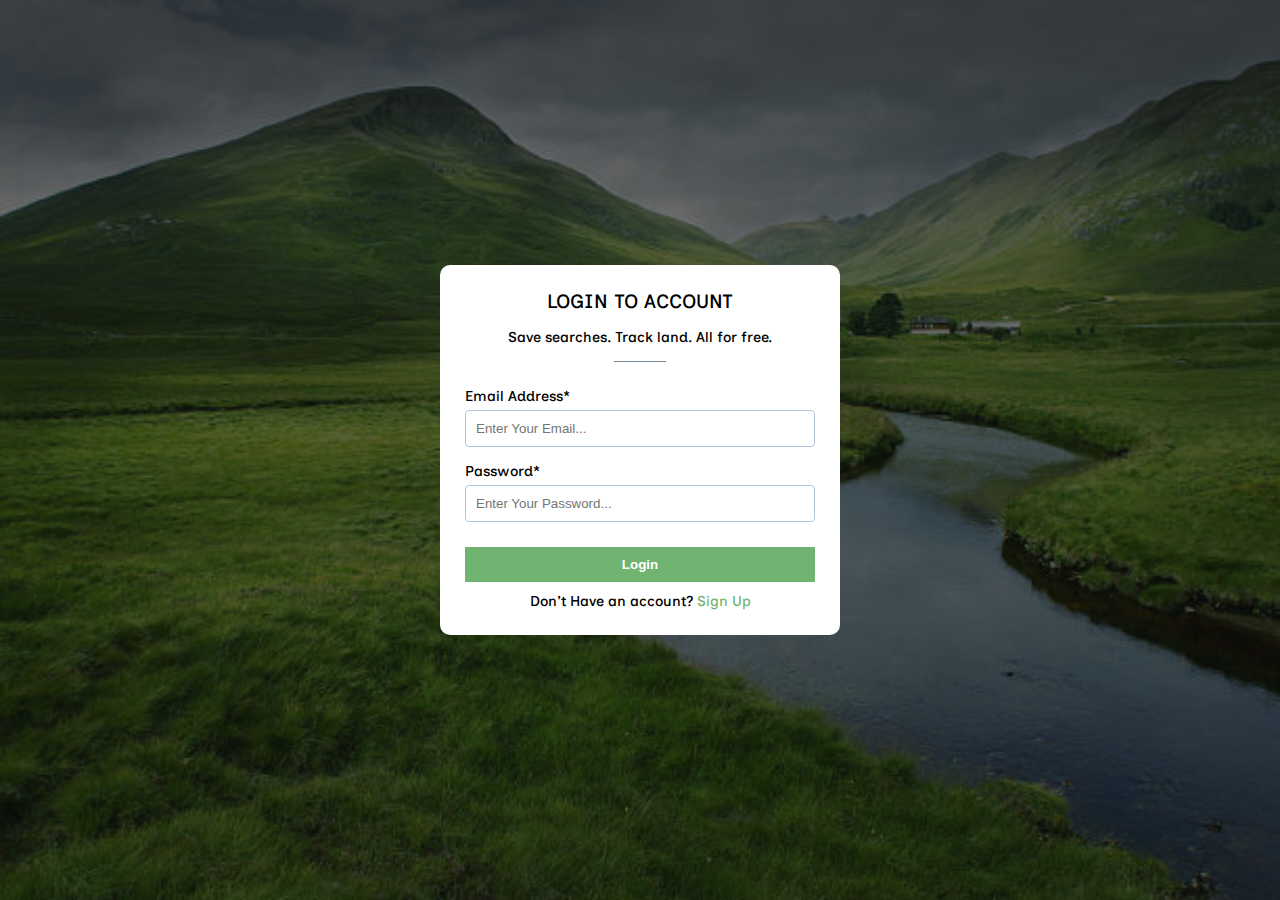
<file: index.html>
<!DOCTYPE html>
<html lang="en">
<head>
    <meta charset="UTF-8">
    <meta name="viewport" content="width=device-width, initial-scale=1.0">
    <title>Amazing - [Login - Form]</title>
    <link rel="stylesheet" href="style.css">
    <link rel="shortcut icon" href="./imgs/favicon.ico" type="image/x-icon">
</head>
<body>
    <div class="main-container">

        <form action="" method="post">

            <div class="header">

                <h1>LOGIN TO ACCOUNT</h1>
                <p>Save searches. Track land. All for free.</p>
                <div class="line"></div>

            </div>

            <div class="content">

                <label>Email Address*</label>
                <input type="email" placeholder="Enter Your Email..." required>

                <label>Password*</label>
                <input type="password" placeholder="Enter Your Password..." required>

                <button type="submit">Login</button>

            </div>

            <div class="footer">
                <p>Don't Have an account? <a href="./register.html">Sign Up</a></p>
            </div>

        </form>

    </div>
</body>
</html>
</file>
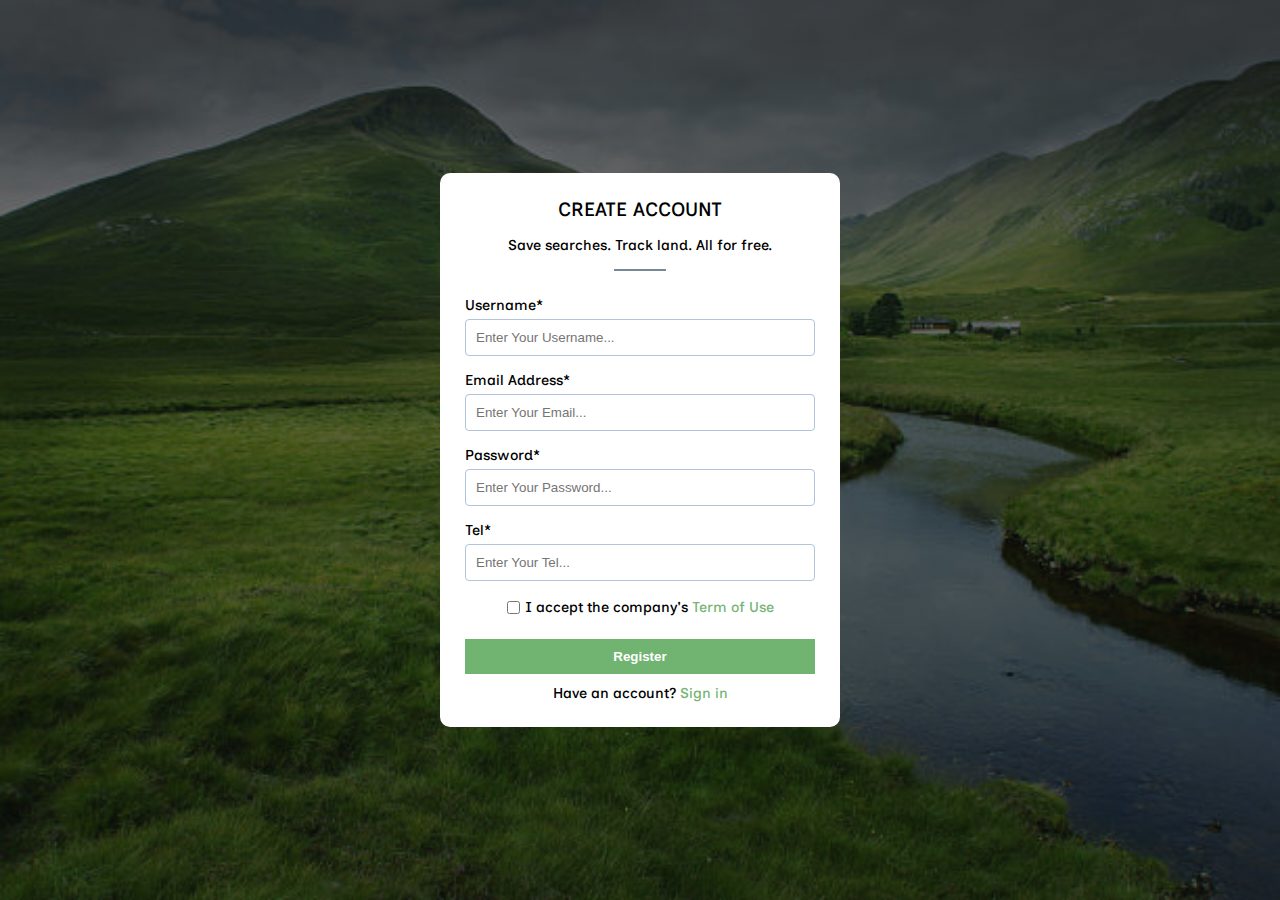
<file: register.html>
<!DOCTYPE html>
<html lang="en">
<head>
    <meta charset="UTF-8">
    <meta name="viewport" content="width=device-width, initial-scale=1.0">
    <title>Amazing - [Registration - Form]</title>
    <link rel="stylesheet" href="style.css">
    <link rel="shortcut icon" href="./imgs/favicon.ico" type="image/x-icon">
</head>
<body>
    <div class="main-container">

        <form action="" method="post">

            <div class="header">

                <h1>CREATE ACCOUNT</h1>
                <p>Save searches. Track land. All for free.</p>
                <div class="line"></div>

            </div>

            <div class="content">

                <label>Username*</label>
                <input type="text" placeholder="Enter Your Username..." required>

                <label>Email Address*</label>
                <input type="email" placeholder="Enter Your Email..." required>

                <label>Password*</label>
                <input type="password" placeholder="Enter Your Password..." required>

                <label>Tel*</label>
                <input type="tel" placeholder="Enter Your Tel..." required>

            <div class="agreement">

                <input type="checkbox" required>   
                <p>I accept the company's <a href="#">Term of Use</a></p>

            </div>

                <button type="submit">Register</button>

            </div>

            <div class="footer">
                <p>Have an account? <a href="./index.html">Sign in</a></p>
            </div>

        </form>

    </div>
</body>
</html>
</file>
<file: style.css>
@import url('https://fonts.googleapis.com/css2?family=Inclusive+Sans&display=swap');

*{
    margin: 0;
    padding: 0;
    box-sizing: border-box;
}

body{
    font-family: 'Inclusive Sans', sans-serif;
    width: 100%;
    height: 100vh;
    background-image: linear-gradient(rgba(12, 12, 12, 0.6),rgba(12, 12, 12, 0.6)),url(./imgs/1.jpg);
    background-position: bottom;
    background-size: cover;
    background-repeat: no-repeat;
    color: black;
    display: flex;
    flex-direction: column;
    justify-content: center;
    align-items: center;
}

.main-container{
    background: #fff;
    padding: 25px;
    display: flex;
    flex-direction: column;
    border-radius: 10px;
    width: 400px;
    height: auto;
}

form{
    display: flex;
    flex-direction: column;
}

.header{
    display: flex;
    flex-direction: column;
    align-items: center;
    justify-content: center;
    margin-bottom: 10px;
}

.header h1{
    font-weight: 500;
    font-size: 1.2rem;
}

.header p{
    margin-top: 15px;
    font-size: 0.9rem;
    font-weight: 500;
}

.header .line{
    background: lightslategray;
    padding: 0.7px;
    width: 15%;
    margin-top: 15px;
}

.content{
    margin-top: 15px;
    display: flex;
    flex-direction: column;
}

label{
    font-size: 0.9rem;
    font-weight: 500;
}

input{
    margin-top: 5px;
    margin-bottom: 15px;
    padding: 10px;
    border-radius: 4px;
    border: 1.4px solid lightsteelblue;
    outline-color: rgba(86, 166, 86, 0.838);
}

.content .agreement{
    display: flex;
    flex-direction: row;
    align-items: center;
    justify-content: center;
}
.content .agreement p{
    text-align: center;
    font-size: 0.9rem;
    font-weight: 500;
    margin-top: -10px;
    margin-left: 5px;
}

.content .agreement p a{
    color: rgba(86, 166, 86, 0.838);
    text-decoration: none;
    transition: all ease-in-out 0.5s;
}

.content .agreement p a:hover{
    text-decoration: underline;
    transition: all ease-in-out 0.5s;
}

.content button{
    margin-top: 10px;
    border: none;
    background: rgba(86, 166, 86, 0.838);
    padding: 10px;
    color: #fff;
    font-weight: bold;
    transition: all ease-in-out 0.5s;
}

.content button:hover{
    background: rgba(64, 128, 64, 0.838);
    cursor: pointer;
    transition: all ease-in-out 0.5s;
}

.footer{
    text-align: center;
    margin-top: 10px;
}

.footer p{
    text-align: center;
    font-size: 0.9rem;
    font-weight: 500;
}

.footer p a{
    color: rgba(86, 166, 86, 0.838);
    text-decoration: none;
    transition: all ease-in-out 0.5s;
}

.footer p a:hover{
    text-decoration: underline;
    transition: all ease-in-out 0.5s;
}
</file>
